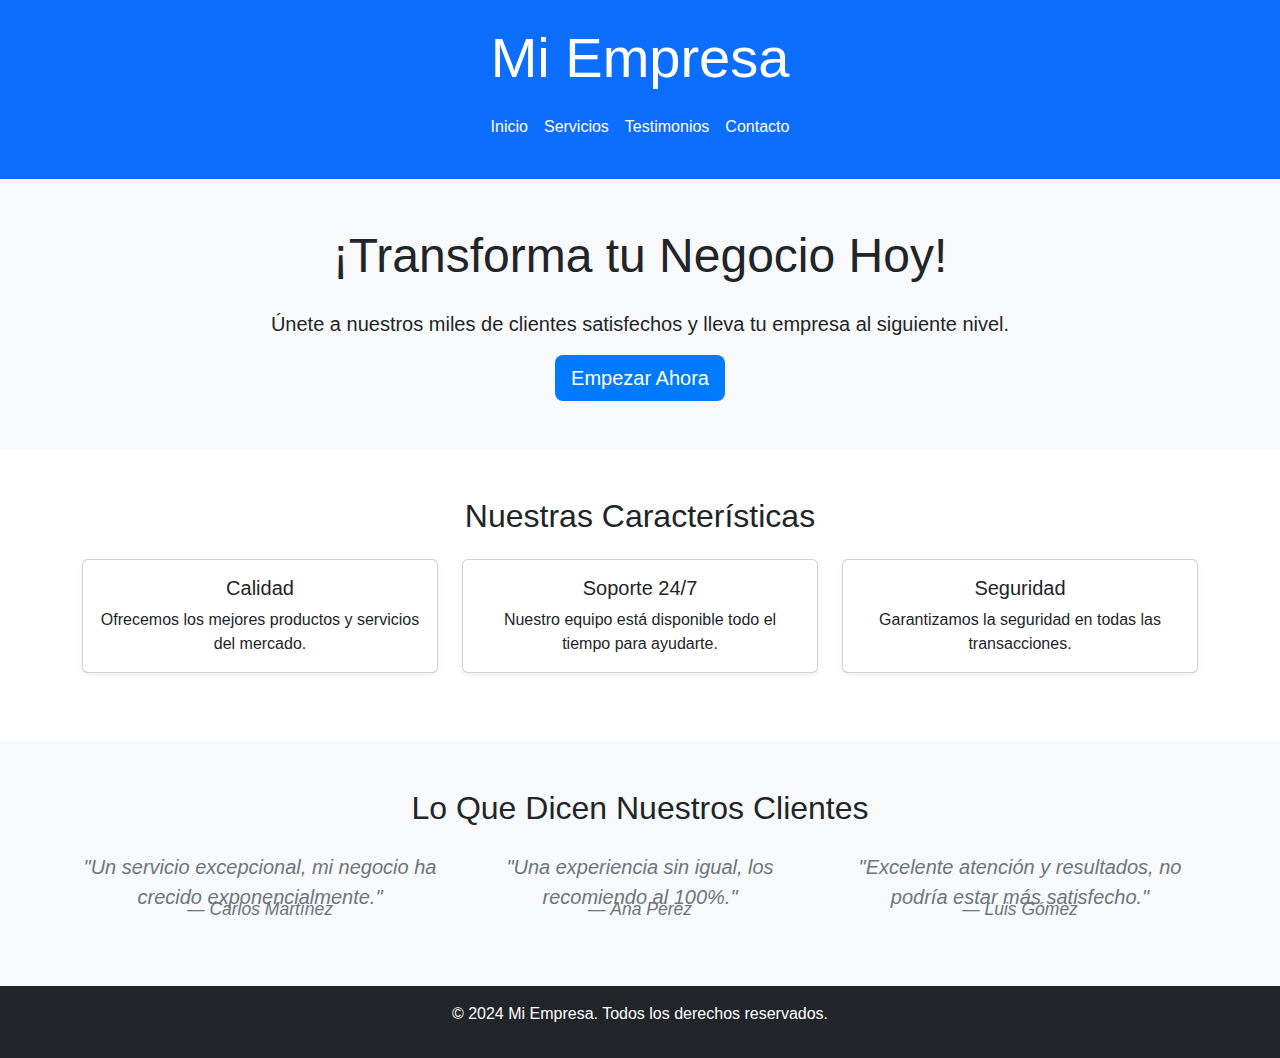
<file: ACTIVIDAD 4/index.html>
<!DOCTYPE html>
<html lang="es">
<head>
    <meta charset="UTF-8">
    <meta name="viewport" content="width=device-width, initial-scale=1.0">
    <title>Landing Page</title>
    <link rel="stylesheet" href="https://maxcdn.bootstrapcdn.com/bootstrap/5.3.0/css/bootstrap.min.css">
    <link rel="stylesheet" href="./styles.css"> <!-- Archivo generado por Sass -->
</head>
<body>
    <!-- Encabezado -->
    <header class="bg-primary text-white text-center py-4">
        <div class="container">
            <h1 class="display-4">Mi Empresa</h1>
            <nav class="navbar navbar-expand-lg navbar-light">
                <div class="container-fluid">
                    <button class="navbar-toggler" type="button" data-bs-toggle="collapse" data-bs-target="#navbarNav" aria-controls="navbarNav" aria-expanded="false" aria-label="Toggle navigation">
                        <span class="navbar-toggler-icon"></span>
                    </button>
                    <div class="collapse navbar-collapse" id="navbarNav">
                        <ul class="navbar-nav mx-auto">
                            <li class="nav-item">
                                <a class="nav-link text-white" href="#">Inicio</a>
                            </li>
                            <li class="nav-item">
                                <a class="nav-link text-white" href="#">Servicios</a>
                            </li>
                            <li class="nav-item">
                                <a class="nav-link text-white" href="#">Testimonios</a>
                            </li>
                            <li class="nav-item">
                                <a class="nav-link text-white" href="#">Contacto</a>
                            </li>
                        </ul>
                    </div>
                </div>
            </nav>
        </div>
    </header>

    <!-- Llamado a la acción -->
    <section class="bg-light text-center py-5">
        <div class="container">
            <h2 class="display-5 mb-4">¡Transforma tu Negocio Hoy!</h2>
            <p class="lead">Únete a nuestros miles de clientes satisfechos y lleva tu empresa al siguiente nivel.</p>
            <a href="#" class="btn btn-primary btn-lg">Empezar Ahora</a>
        </div>
    </section>

    <!-- Características destacadas -->
    <section class="container text-center py-5">
        <h2 class="mb-4">Nuestras Características</h2>
        <div class="row">
            <div class="col-md-4">
                <div class="card shadow-sm">
                    <div class="card-body">
                        <h5 class="card-title">Calidad</h5>
                        <p class="card-text">Ofrecemos los mejores productos y servicios del mercado.</p>
                    </div>
                </div>
            </div>
            <div class="col-md-4">
                <div class="card shadow-sm">
                    <div class="card-body">
                        <h5 class="card-title">Soporte 24/7</h5>
                        <p class="card-text">Nuestro equipo está disponible todo el tiempo para ayudarte.</p>
                    </div>
                </div>
            </div>
            <div class="col-md-4">
                <div class="card shadow-sm">
                    <div class="card-body">
                        <h5 class="card-title">Seguridad</h5>
                        <p class="card-text">Garantizamos la seguridad en todas las transacciones.</p>
                    </div>
                </div>
            </div>
        </div>
    </section>

    <!-- Testimonios -->
    <section class="bg-light py-5 text-center">
        <div class="container">
            <h2 class="mb-4">Lo Que Dicen Nuestros Clientes</h2>
            <div class="row">
                <div class="col-md-4">
                    <blockquote class="blockquote">
                        <p class="mb-0">"Un servicio excepcional, mi negocio ha crecido exponencialmente."</p>
                        <footer class="blockquote-footer">Carlos Martínez</footer>
                    </blockquote>
                </div>
                <div class="col-md-4">
                    <blockquote class="blockquote">
                        <p class="mb-0">"Una experiencia sin igual, los recomiendo al 100%."</p>
                        <footer class="blockquote-footer">Ana Pérez</footer>
                    </blockquote>
                </div>
                <div class="col-md-4">
                    <blockquote class="blockquote">
                        <p class="mb-0">"Excelente atención y resultados, no podría estar más satisfecho."</p>
                        <footer class="blockquote-footer">Luis Gómez</footer>
                    </blockquote>
                </div>
            </div>
        </div>
    </section>

    <!-- Pie de página -->
    <footer class="bg-dark text-white text-center py-3">
        <p>&copy; 2024 Mi Empresa. Todos los derechos reservados.</p>
    </footer>

    <script src="https://code.jquery.com/jquery-3.6.0.min.js"></script>
    <script src="https://cdn.jsdelivr.net/npm/@popperjs/core@2.11.6/dist/umd/popper.min.js"></script>
    <script src="https://maxcdn.bootstrapcdn.com/bootstrap/5.3.0/js/bootstrap.min.js"></script>
</body>
</html>
</file>
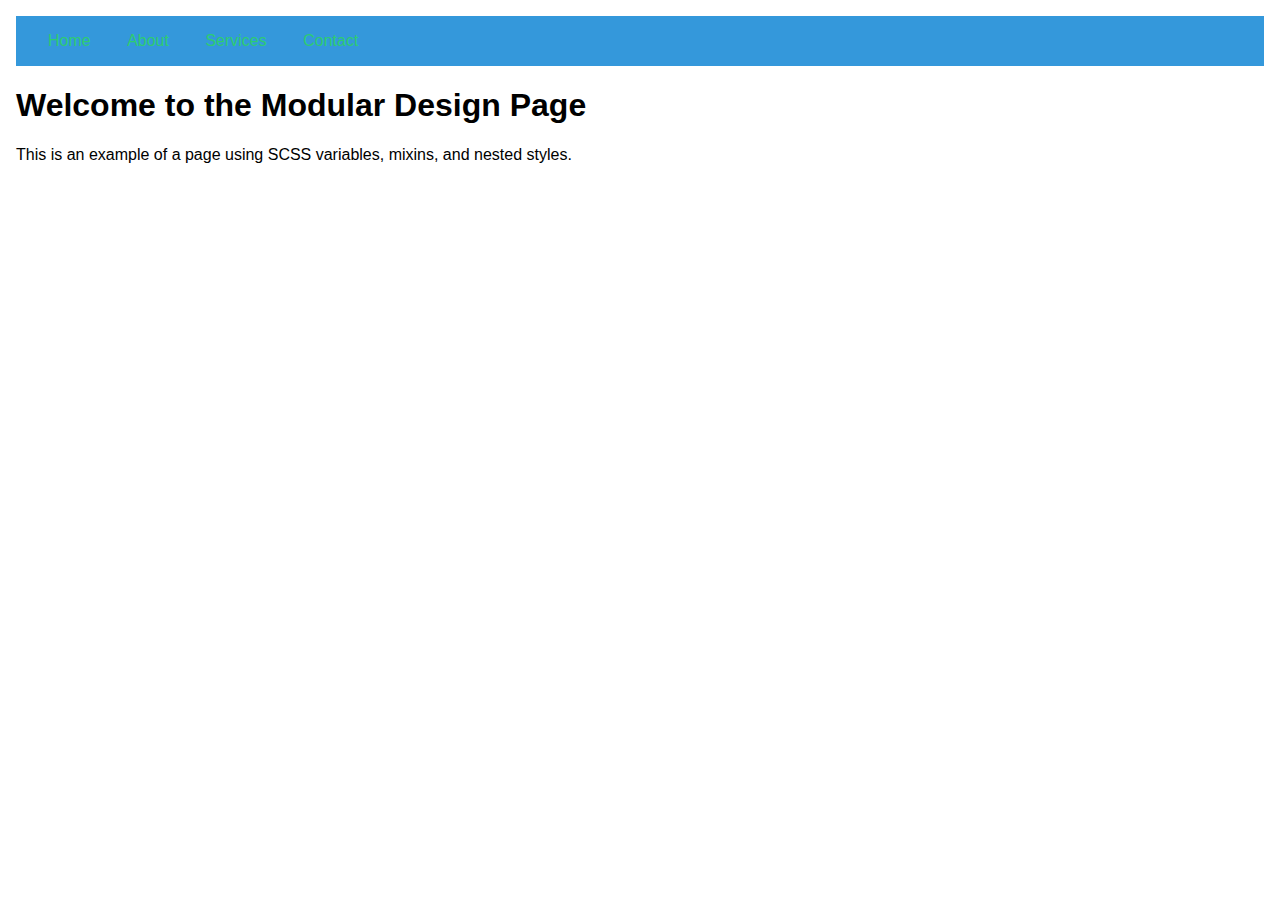
<file: EJERCICIO 2/main.html>
<!DOCTYPE html>
<html lang="es">
<head>
  <meta charset="UTF-8">
  <meta name="viewport" content="width=device-width, initial-scale=1.0">
  <title>SCSS Design Example</title>
  <link rel="stylesheet" href="./style.css">
</head>
<body>
  <header class="navbar">
    <a href="#">Home</a>
    <a href="#">About</a>
    <a href="#">Services</a>
    <a href="#">Contact</a>
  </header>
  <main>
    <section class="content">
      <h1>Welcome to the Modular Design Page</h1>
      <p>This is an example of a page using SCSS variables, mixins, and nested styles.</p>
    </section>
  </main>
</body>
</html>
</file>
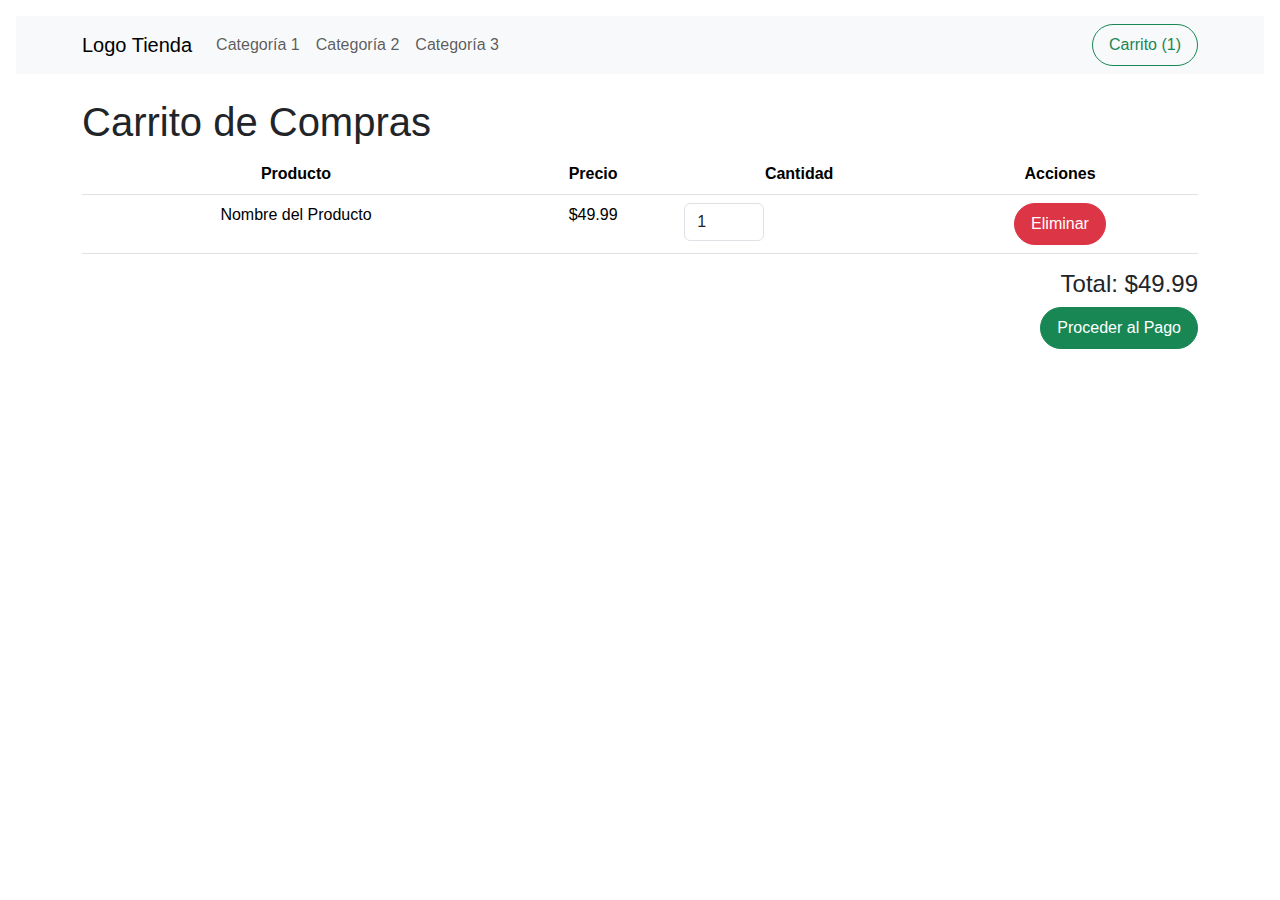
<file: EJERCICIO 3/cart.html>
<!DOCTYPE html>
<html lang="es">
<head>
    <meta charset="UTF-8">
    <meta name="viewport" content="width=device-width, initial-scale=1.0">
    <title>Carrito de Compras</title>
    <link rel="stylesheet" href="https://maxcdn.bootstrapcdn.com/bootstrap/5.3.0/css/bootstrap.min.css">
    <link rel="stylesheet" href="styles.css">
</head>
<body>
    <header class="navbar navbar-expand-lg navbar-light bg-light">
        <div class="container">
            <a class="navbar-brand" href="#">Logo Tienda</a>
            <button class="navbar-toggler" type="button" data-bs-toggle="collapse" data-bs-target="#navbarNav" aria-controls="navbarNav" aria-expanded="false" aria-label="Toggle navigation">
                <span class="navbar-toggler-icon"></span>
            </button>
            <div class="collapse navbar-collapse" id="navbarNav">
                <ul class="navbar-nav me-auto">
                    <li class="nav-item">
                        <a class="nav-link" href="#">Categoría 1</a>
                    </li>
                    <li class="nav-item">
                        <a class="nav-link" href="#">Categoría 2</a>
                    </li>
                    <li class="nav-item">
                        <a class="nav-link" href="#">Categoría 3</a>
                    </li>
                </ul>
                <a href="cart.html" class="btn btn-outline-success">Carrito (1)</a>
            </div>
        </div>
    </header>

    <main class="container mt-4">
        <h1>Carrito de Compras</h1>
        <table class="table">
            <thead>
                <tr>
                    <th scope="col">Producto</th>
                    <th scope="col">Precio</th>
                    <th scope="col">Cantidad</th>
                    <th scope="col">Acciones</th>
                </tr>
            </thead>
            <tbody>
                <tr>
                    <td>Nombre del Producto</td>
                    <td>$49.99</td>
                    <td>
                        <input type="number" value="1" min="1" class="form-control" style="width: 80px;">
                    </td>
                    <td>
                        <button class="btn btn-danger">Eliminar</button>
                    </td>
                </tr>
            </tbody>
        </table>
        <div class="text-end">
            <h4>Total: $49.99</h4>
            <button class="btn btn-success">Proceder al Pago</button>
        </div>
    </main>

    <script src="https://code.jquery.com/jquery-3.6.0.min.js"></script>
    <script src="https://cdn.jsdelivr.net/npm/@popperjs/core@2.11.6/dist/umd/popper.min.js"></script>
    <script src="https://maxcdn.bootstrapcdn.com/bootstrap/5.3.0/js/bootstrap.min.js"></script>
</body>
</html>
</file>
<file: ACTIVIDAD 4/styles.css>
body {
  font-family: "Arial", sans-serif;
  font-size: 16px;
  margin: 0;
}

header {
  background-color: #007bff;
  color: white;
}

.btn-primary {
  background-color: #007bff;
  border: none;
}
.btn-primary:hover {
  background-color: blue;
}

.card {
  margin-bottom: 20px;
  box-shadow: 0 0 5px rgba(0, 0, 0, 0.15);
}

blockquote {
  font-style: italic;
  color: #6c757d;
}

/*# sourceMappingURL=styles.css.map */
</file>
<file: EJERCICIO 2/style.css>
/*
// Funciones
@function darken-color($color, $amount) {
  @return darken($color, $amount);
}

@function lighten-color($color, $amount) {
  @return lighten($color, $amount);
}
*/
body {
  font-family: "Arial", sans-serif;
  font-size: 16px;
  margin: 0;
  padding: 1rem;
}

.navbar {
  background-color: #3498db;
  padding: 1rem;
}
.navbar a {
  color: #2ecc71;
  text-decoration: none;
  padding: 1rem;
  transition: color 0.3s;
}
.navbar a:hover {
  color: darken-color(#2ecc71, 10%);
  box-shadow: 0 0 5px rgba(0, 0, 0, 0.3);
}

/*# sourceMappingURL=style.css.map */
</file>
<file: EJERCICIO 3/styles.css>
body {
  font-family: "Arial", sans-serif;
  font-size: 16px;
  margin: 0;
  padding: 1rem;
}

.navbar {
  transition: background-color 0.3s;
}
.navbar:hover {
  background-color: #5bc0de;
}

.btn {
  border-radius: 25px;
  padding: 0.5rem 1rem;
}

.carousel-inner img {
  max-height: 400px;
  object-fit: cover;
}

.card {
  margin-bottom: 1rem;
  border: 1px solid #ddd;
}
.card:hover {
  box-shadow: 0 0 10px rgba(0, 0, 0, 0.2);
}

.table th,
.table td {
  text-align: center;
}

/*# sourceMappingURL=styles.css.map */
</file>
